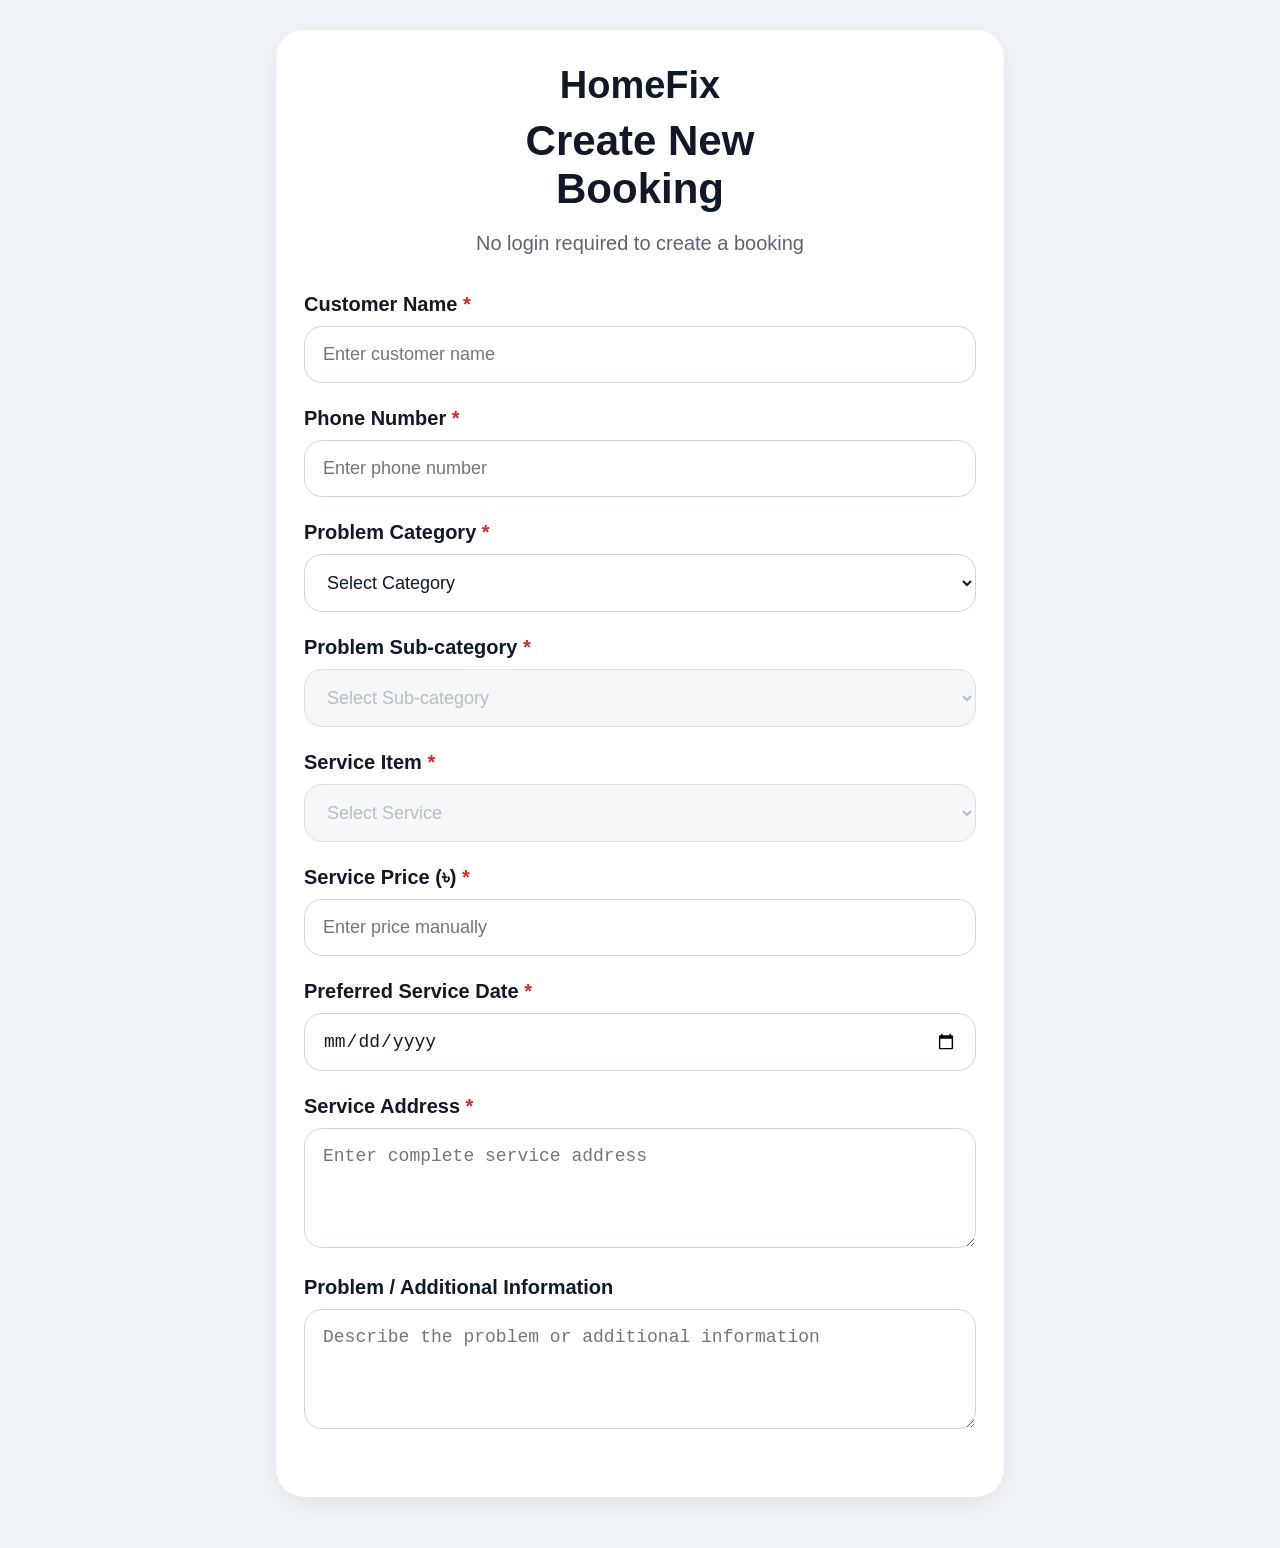
<file: index.html>
<!DOCTYPE html>
<html lang="en">
<head>
  <meta charset="UTF-8">

  <meta
    name="viewport"
    content="width=device-width, initial-scale=1.0"
  >

  <title>HomeFix - Create New Booking</title>

  <style>
    * {
      box-sizing: border-box;
    }

    body {
      margin: 0;
      padding: 0;
      font-family: Arial, Helvetica, sans-serif;
      background: #f1f4f8;
      color: #111827;
    }

    .page {
      width: 100%;
      max-width: 760px;
      margin: 0 auto;
      padding: 30px 16px 50px;
    }

    .booking-card {
      background: #ffffff;
      border-radius: 28px;
      padding: 34px 28px 40px;
      box-shadow: 0 8px 30px rgba(0, 0, 0, 0.08);
    }

    .logo {
      text-align: center;
      font-size: 38px;
      font-weight: 800;
      color: #111827;
      margin-bottom: 10px;
    }

    .title {
      text-align: center;
      font-size: 42px;
      font-weight: 800;
      line-height: 1.15;
      margin: 5px 0 18px;
    }

    .subtitle {
      text-align: center;
      font-size: 20px;
      color: #5b6472;
      margin-bottom: 38px;
    }

    .form-group {
      margin-bottom: 24px;
    }

    label {
      display: block;
      font-size: 20px;
      font-weight: 700;
      margin-bottom: 10px;
    }

    label::after {
      content: " *";
      color: #dc2626;
    }

    input,
    select,
    textarea {
      width: 100%;
      border: 1px solid #cbd5e1;
      border-radius: 18px;
      background: #ffffff;
      padding: 17px 18px;
      font-size: 18px;
      color: #111827;
      outline: none;
      transition: 0.2s;
    }

    input:focus,
    select:focus,
    textarea:focus {
      border-color: #2563eb;
      box-shadow: 0 0 0 3px rgba(37, 99, 235, 0.12);
    }

    select:disabled {
      background: #f3f4f6;
      color: #9ca3af;
    }

    textarea {
      min-height: 120px;
      resize: vertical;
    }

    .optional::after {
      content: "";
    }

    .submit-btn {
      width: 100%;
      border: none;
      border-radius: 18px;
      padding: 18px;
      background: #111827;
      color: #ffffff;
      font-size: 20px;
      font-weight: 700;
      cursor: pointer;
      margin-top: 10px;
    }

    .submit-btn:hover {
      background: #1f2937;
    }

    .submit-btn:disabled {
      opacity: 0.65;
      cursor: not-allowed;
    }

    .message {
      display: none;
      margin-bottom: 25px;
      padding: 15px 17px;
      border-radius: 14px;
      font-size: 16px;
      line-height: 1.5;
    }

    .message.success {
      display: block;
      background: #dcfce7;
      color: #166534;
      border: 1px solid #86efac;
    }

    .message.error {
      display: block;
      background: #fee2e2;
      color: #991b1b;
      border: 1px solid #fca5a5;
    }

    .booking-result {
      display: none;
      margin-top: 20px;
      padding: 18px;
      background: #eff6ff;
      border: 1px solid #93c5fd;
      border-radius: 16px;
      color: #1e3a8a;
    }

    .booking-result strong {
      font-size: 20px;
    }

    @media (max-width: 600px) {

      .page {
        padding: 18px 10px 35px;
      }

      .booking-card {
        padding: 28px 20px 32px;
        border-radius: 24px;
      }

      .logo {
        font-size: 32px;
      }

      .title {
        font-size: 36px;
      }

      .subtitle {
        font-size: 18px;
      }

      label {
        font-size: 18px;
      }

      input,
      select,
      textarea {
        font-size: 17px;
      }
    }
  </style>
</head>

<body>

  <div class="page">

    <div class="booking-card">

      <div class="logo">
        HomeFix
      </div>

      <h1 class="title">
        Create New<br>
        Booking
      </h1>

      <div class="subtitle">
        No login required to create a booking
      </div>

      <!-- MESSAGE -->
      <div id="message" class="message"></div>

      <!-- BOOKING FORM -->
      <form
        id="bookingForm"
        onsubmit="return handleBookingSubmit(event)"
      >

        <!-- CUSTOMER NAME -->
        <div class="form-group">

          <label for="customer_name">
            Customer Name
          </label>

          <input
            type="text"
            id="customer_name"
            name="customer_name"
            placeholder="Enter customer name"
            required
          >

        </div>


        <!-- PHONE -->
        <div class="form-group">

          <label for="phone">
            Phone Number
          </label>

          <input
            type="tel"
            id="phone"
            name="phone"
            placeholder="Enter phone number"
            required
          >

        </div>


        <!-- CATEGORY -->
        <div class="form-group">

          <label for="category">
            Problem Category
          </label>

          <select
            id="category"
            name="category"
            required
          >

            <option value="">
              Select Category
            </option>

            <option value="Electrical">
              Electrical
            </option>

            <option value="Plumbing">
              Plumbing
            </option>

            <option value="AC Service">
              AC Service
            </option>

            <option value="Appliance Repair">
              Appliance Repair
            </option>

            <option value="Painting">
              Painting
            </option>

          </select>

        </div>


        <!-- SUB CATEGORY -->
        <div class="form-group">

          <label for="sub_category">
            Problem Sub-category
          </label>

          <select
            id="sub_category"
            name="sub_category"
            required
            disabled
          >

            <option value="">
              Select Sub-category
            </option>

          </select>

        </div>


        <!-- SERVICE -->
        <div class="form-group">

          <label for="service">
            Service Item
          </label>

          <select
            id="service"
            name="service"
            required
            disabled
          >

            <option value="">
              Select Service
            </option>

          </select>

        </div>


        <!-- PRICE -->
        <div class="form-group">

          <label for="price">
            Service Price (৳)
          </label>

          <input
            type="number"
            id="price"
            name="price"
            placeholder="Enter price manually"
            min="0"
            step="0.01"
            required
          >

        </div>


        <!-- SERVICE DATE -->
        <div class="form-group">

          <label for="service_date">
            Preferred Service Date
          </label>

          <input
            type="date"
            id="service_date"
            name="service_date"
            required
          >

        </div>


        <!-- ADDRESS -->
        <div class="form-group">

          <label for="address">
            Service Address
          </label>

          <textarea
            id="address"
            name="address"
            placeholder="Enter complete service address"
            required
          ></textarea>

        </div>


        <!-- PROBLEM -->
        <div class="form-group">

          <label
            for="problem"
            class="optional"
          >
            Problem / Additional Information
          </label>

          <textarea
            id="problem"
            name="problem"
            placeholder="Describe the problem or additional information"
          ></textarea>
</file>
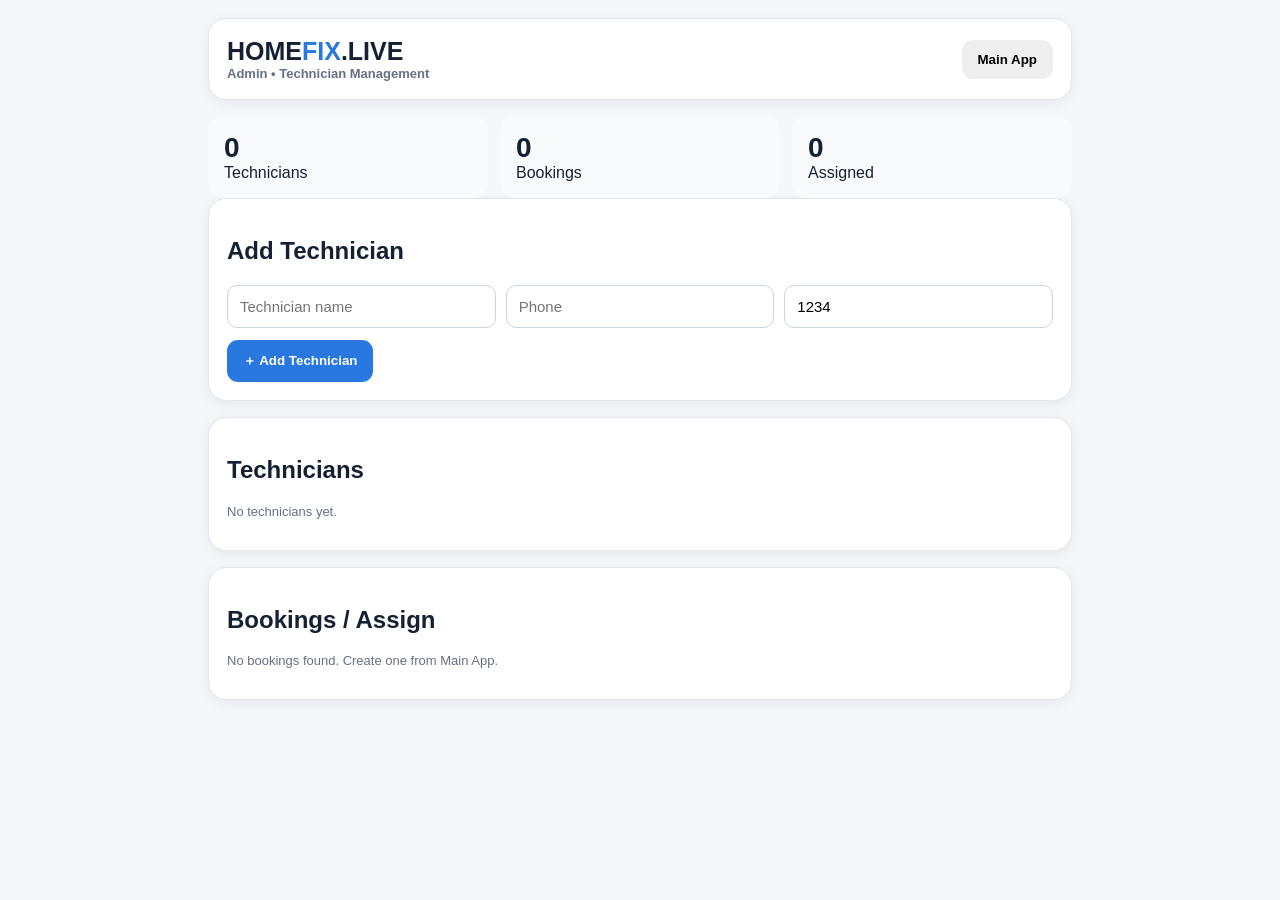
<file: admin.html>
<!doctype html>
<html lang="en">
<head>
<meta charset="utf-8"><meta name="viewport" content="width=device-width,initial-scale=1">
<title>HomeFix Admin</title>
<style>
*{box-sizing:border-box}body{margin:0;font-family:Arial,sans-serif;background:#f5f7fb;color:#162033}
.wrap{max-width:900px;margin:auto;padding:18px}.top,.card{background:#fff;border:1px solid #e1e6ee;border-radius:18px;padding:18px;margin-bottom:16px;box-shadow:0 3px 14px #0001}
.top{display:flex;justify-content:space-between;align-items:center}.logo{font-size:25px;font-weight:800}.logo b{color:#2878df}
.grid{display:grid;grid-template-columns:repeat(3,1fr);gap:12px}.stat{background:#f8fafc;border-radius:14px;padding:16px}.stat b{display:block;font-size:28px}
input,select{width:100%;padding:12px;border:1px solid #ccd4df;border-radius:10px;font-size:15px}
button{border:0;border-radius:11px;padding:12px 16px;font-weight:700;cursor:pointer}.primary{background:#2878df;color:#fff}.danger{background:#fff0f0;color:#b42318}
.row{display:flex;gap:10px}.row>*{flex:1}.tech{border:1px solid #e1e6ee;border-radius:14px;padding:14px;margin-top:10px}
.badge{display:inline-block;padding:5px 9px;border-radius:20px;background:#eaf2ff;color:#2878df;font-size:12px;font-weight:700}.muted{color:#667085;font-size:13px}
@media(max-width:600px){.grid{grid-template-columns:1fr}.row{flex-direction:column}}
</style>
</head>
<body>
<div class="wrap">
<div class="top"><div class="logo">HOME<b>FIX</b>.LIVE<div class="muted">Admin • Technician Management</div></div>
<button onclick="location.href='index.html'">Main App</button></div>

<div class="grid">
<div class="stat"><b id="tc">0</b>Technicians</div>
<div class="stat"><b id="bc">0</b>Bookings</div>
<div class="stat"><b id="ac">0</b>Assigned</div>
</div>

<div class="card">
<h2>Add Technician</h2>
<div class="row">
<input id="name" placeholder="Technician name">
<input id="phone" placeholder="Phone">
<input id="pin" placeholder="Login PIN" value="1234">
</div>
<button class="primary" style="margin-top:12px" onclick="addTech()">＋ Add Technician</button>
</div>

<div class="card"><h2>Technicians</h2><div id="techs"></div></div>
<div class="card"><h2>Bookings / Assign</h2><div id="books"></div></div>
</div>

<script>
const TK='homefixTechniciansV1',BK='homefixBookingsV2';
const get=k=>JSON.parse(localStorage.getItem(k)||'[]');
const save=(k,v)=>localStorage.setItem(k,JSON.stringify(v));
const esc=s=>String(s??'').replace(/[&<>"']/g,c=>({'&':'&amp;','<':'&lt;','>':'&gt;','"':'&quot;',"'":'&#39;'}[c]));

function addTech(){
 const n=document.getElementById('name').value.trim();
 const p=document.getElementById('phone').value.trim();
 const pw=document.getElementById('pin').value.trim()||'1234';
 if(!n||!p){alert('Name and phone required');return}
 const a=get(TK); a.push({id:'T'+Date.now().toString().slice(-6),name:n,phone:p,pin:pw,active:true});
 save(TK,a);
 document.getElementById('name').value='';
 document.getElementById('phone').value='';
 document.getElementById('pin').value='';
 render();
 alert('Technician added successfully');
}
function removeTech(id){save(TK,get(TK).filter(x=>x.id!==id));render()}
function toggleTech(id){const a=get(TK),t=a.find(x=>x.id===id);if(t)t.active=!t.active;save(TK,a);render()}
function assign(bid,tid){
 const b=get(BK),t=get(TK).find(x=>x.id===tid),j=b.find(x=>x.id===bid);
 if(!j||!t)return;
 j.technicianId=t.id;j.technician=t.name;j.status='Assigned';
 save(BK,b);render();alert('Booking assigned to '+t.name);
}
function render(){
 const t=get(TK),b=get(BK);
 tc.textContent=t.length;bc.textContent=b.length;ac.textContent=b.filter(x=>x.technicianId).length;
 techs.innerHTML=t.length?t.map(x=>`<div class="tech"><b>${esc(x.name)}</b>
 <div class="muted">${esc(x.phone)} • Login PIN: ${esc(x.pin)}</div>
 <span class="badge">${x.active?'Active':'Inactive'}</span>
 <div style="margin-top:10px"><button class="primary" onclick="toggleTech('${x.id}')">${x.active?'Deactivate':'Activate'}</button>
 <button class="danger" onclick="removeTech('${x.id}')">Remove</button></div></div>`).join(''):'<p class="muted">No technicians yet.</p>';

 books.innerHTML=b.length?b.map(j=>{
   const opts=t.filter(x=>x.active).map(x=>`<option value="${x.id}" ${j.technicianId===x.id?'selected':''}>${esc(x.name)}</option>`).join('');
   return `<div class="tech"><b>${esc(j.id||'Booking')}</b> <span class="badge">${esc(j.status||'New')}</span>
   <div>${esc(j.customer?.name||'Customer')} • ${esc(j.service?.name||'Service')}</div>
   <div class="row" style="margin-top:10px">
   <select id="sel_${esc(j.id)}"><option value="">Select technician</option>${opts}</select>
   <button class="primary" onclick="assign('${esc(j.id)}',document.getElementById('sel_${esc(j.id)}').value)">Assign</button>
   </div></div>`;
 }).join(''):'<p class="muted">No bookings found. Create one from Main App.</p>';
}
render();
</script>
</body>
</html>
</file>
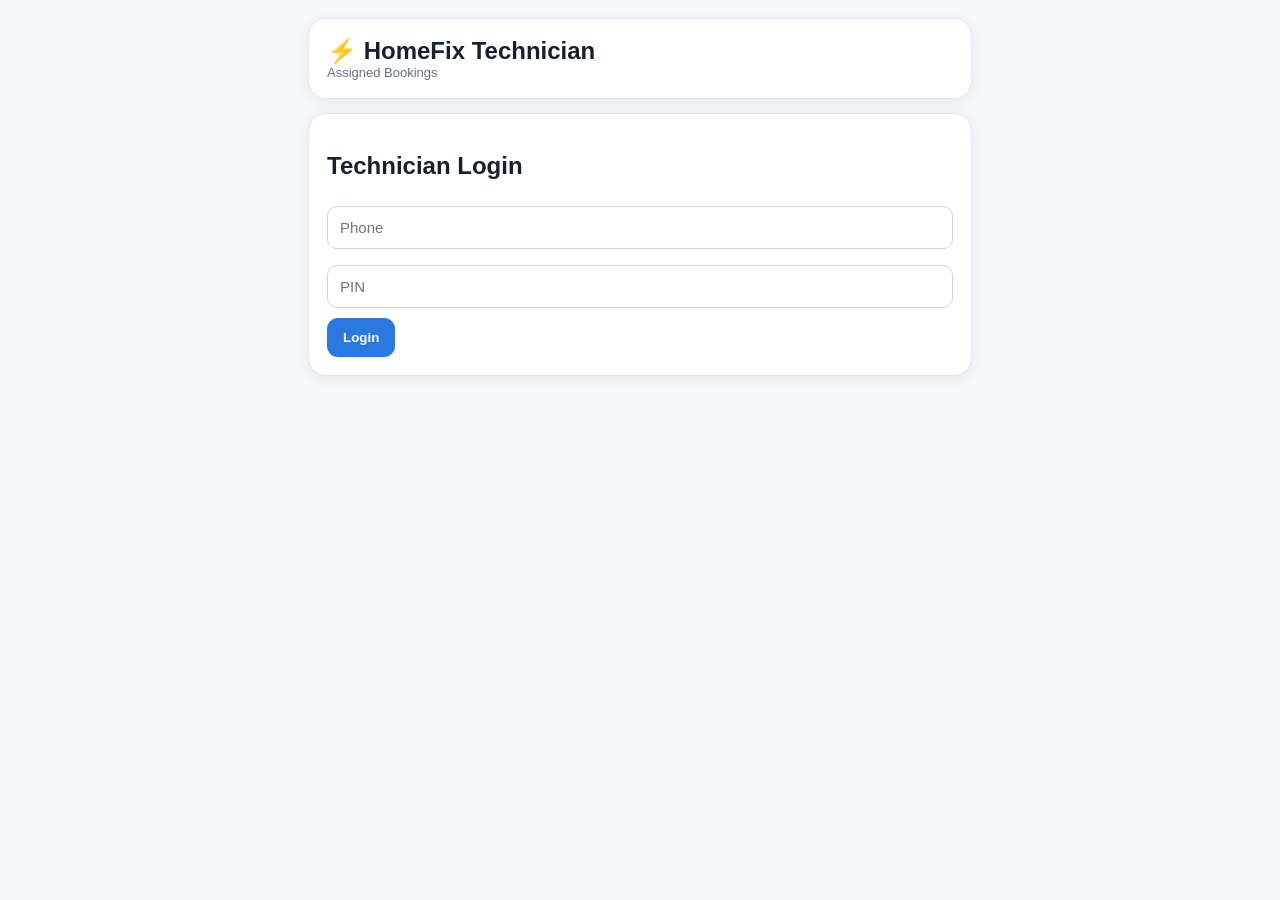
<file: technician.html>
<!doctype html>
<html lang="en">
<head>
<meta charset="utf-8"><meta name="viewport" content="width=device-width,initial-scale=1">
<title>HomeFix Technician</title>
<style>
*{box-sizing:border-box}body{margin:0;font-family:Arial,sans-serif;background:#f5f7fb;color:#162033}
.wrap{max-width:700px;margin:auto;padding:18px}.card,.top{background:#fff;border:1px solid #e1e6ee;border-radius:18px;padding:18px;margin-bottom:14px;box-shadow:0 3px 14px #0001}
input,select{width:100%;padding:12px;border:1px solid #ccd4df;border-radius:10px;margin:6px 0 10px;font-size:15px}
button{border:0;border-radius:11px;padding:12px 16px;font-weight:700;cursor:pointer}.primary{background:#2878df;color:#fff}.invoice{background:#16a36a;color:#fff;margin-top:8px}.amount{font-size:18px;font-weight:700}
.badge{display:inline-block;padding:5px 9px;border-radius:20px;background:#eaf2ff;color:#2878df;font-size:12px;font-weight:700}
.muted{color:#667085;font-size:13px}.job{border:1px solid #e1e6ee;border-radius:14px;padding:14px;margin-top:10px}.hidden{display:none!important}
</style>
</head>
<body>
<div class="wrap">
<div class="top"><h2 style="margin:0">⚡ HomeFix Technician</h2><div class="muted">Assigned Bookings</div></div>

<div id="loginBox" class="card">
<h2>Technician Login</h2>
<input id="phone" placeholder="Phone">
<input id="pin" placeholder="PIN" type="password">
<button class="primary" onclick="login()">Login</button>
</div>

<div id="app" class="hidden">
<div class="card"><h2 id="welcome"></h2><button onclick="logout()">Logout</button></div>
<div id="jobs"></div>
</div>
</div>

<script>
const TK='homefixTechniciansV1',BK='homefixBookingsV2';
const get=k=>JSON.parse(localStorage.getItem(k)||'[]');
const save=(k,v)=>localStorage.setItem(k,JSON.stringify(v));
const esc=s=>String(s??'').replace(/[&<>"']/g,c=>({'&':'&amp;','<':'&lt;','>':'&gt;','"':'&quot;',"'":'&#39;'}[c]));
let me=null;

function login(){
 const t=get(TK).find(x=>x.phone===phone.value.trim()&&x.pin===pin.value.trim()&&x.active);
 if(!t){alert('Invalid technician login');return}
 sessionStorage.setItem('hfTechId',t.id);show();
}
function show(){
 me=get(TK).find(x=>x.id===sessionStorage.getItem('hfTechId'));
 if(!me){loginBox.classList.remove('hidden');app.classList.add('hidden');return}
 loginBox.classList.add('hidden');app.classList.remove('hidden');welcome.textContent='Hello, '+me.name;render();
}
function logout(){sessionStorage.removeItem('hfTechId');me=null;show()}
function updateStatus(id,status){
 const a=get(BK),j=a.find(x=>x.id===id);
 if(j){
   j.status=status;
   if(status==='Completed' && !j.completedAt) j.completedAt=new Date().toISOString();
   save(BK,a);render();
 }
}
function makeInvoice(id){
 const j=get(BK).find(x=>x.id===id);
 if(!j){alert('Booking not found');return}
 const amount=Number(j.finalAmount ?? j.price ?? j.service?.price ?? 0);
 const w=window.open('','_blank');
 if(!w){alert('Please allow pop-ups for invoice');return}
 const customer=j.customer||{};
 const service=j.service||{};
 const date=new Date(j.completedAt||Date.now()).toLocaleDateString('en-GB');
 w.document.write(`<!doctype html><html><head><meta name="viewport" content="width=device-width,initial-scale=1"><title>HomeFix Invoice ${esc(j.id)}</title><style>body{font-family:Arial,sans-serif;background:#f4f6fa;margin:0;padding:20px;color:#172033}.invoice{max-width:720px;margin:auto;background:#fff;padding:28px;border-radius:18px;box-shadow:0 3px 18px #0001}.head{display:flex;justify-content:space-between;gap:15px;border-bottom:2px solid #e8edf4;padding-bottom:18px}.logo{font-size:28px;font-weight:800}.blue{color:#2878df}.muted{color:#667085}.row{display:flex;justify-content:space-between;padding:12px 0;border-bottom:1px solid #edf0f4}.total{font-size:22px;font-weight:800}.print{margin-top:20px;background:#2878df;color:white;border:0;border-radius:10px;padding:13px 18px;font-weight:700}@media print{body{background:white;padding:0}.invoice{box-shadow:none}.print{display:none}}</style></head><body><div class="invoice"><div class="head"><div><div class="logo">HOME<span class="blue">FIX</span>.LIVE</div><div class="muted">Electrical Service Invoice</div></div><div style="text-align:right"><b>Invoice</b><br>${esc(j.id)}<br>${date}</div></div><h3>Customer</h3><div>${esc(customer.name||'Customer')}</div><div class="muted">${esc(customer.phone||'')}</div><div class="muted">${esc(customer.address||'')}</div><h3>Service</h3><div class="row"><span>${esc(service.name||'Electrical Service')}</span><b>৳ ${amount.toFixed(2)}</b></div><div class="row total"><span>Total</span><span>৳ ${amount.toFixed(2)}</span></div><p class="muted">Technician: ${esc(me?.name||'')}</p><button class="print" onclick="window.print()">Print / Save as PDF</button></div></body></html>`);
 w.document.close();setTimeout(()=>{try{w.focus();w.print();}catch(e){}},700);
}
function setAmount(id,val){
 const a=get(BK),j=a.find(x=>x.id===id); if(!j)return;
 j.finalAmount=Number(val||0); save(BK,a);
}
function render(){
 const a=get(BK).filter(x=>x.technicianId===me.id);
 jobs.innerHTML=a.length?a.map(j=>`<div class="job">
 <b>${esc(j.id)}</b> <span class="badge">${esc(j.status)}</span>
 <h3>${esc(j.service?.name||'Service')}</h3>
 <div>${esc(j.customer?.name||'')} • ${esc(j.customer?.phone||'')}</div>
 <div class="muted">${esc(j.customer?.address||'')}</div>
 <label>Status</label>
 <select onchange="updateStatus('${esc(j.id)}',this.value)">
 <option ${j.status==='Assigned'?'selected':''}>Assigned</option>
 <option ${j.status==='On the way'?'selected':''}>On the way</option>
 <option ${j.status==='Working'?'selected':''}>Working</option>
 <option ${j.status==='Completed'?'selected':''}>Completed</option>
 </select>
 ${j.status==='Completed'?`<label>Final Bill Amount (৳)</label><input class="amount" type="number" min="0" value="${Number(j.finalAmount ?? j.price ?? j.service?.price ?? 0)}" onchange="setAmount('${esc(j.id)}',this.value)"><div style="display:flex;gap:8px;flex-wrap:wrap;margin-top:8px"><button class="invoice" onclick="makeInvoice('${esc(j.id)}')">⬇️ Download Invoice PDF</button><button style="background:#eef4ff;color:#2878df" onclick="makeInvoice('${esc(j.id)}')">🧾 View Invoice</button></div><div class="muted" style="margin-top:7px">Completed হলে এই option নিজে থেকেই দেখা যাবে। চাপলে Print/Save as PDF থেকে PDF save করুন।</div>`:''}
 </div>`).join(''):'<div class="card"><p class="muted">No assigned bookings.</p></div>';
}
show();
</script>
</body>
</html>
</file>
